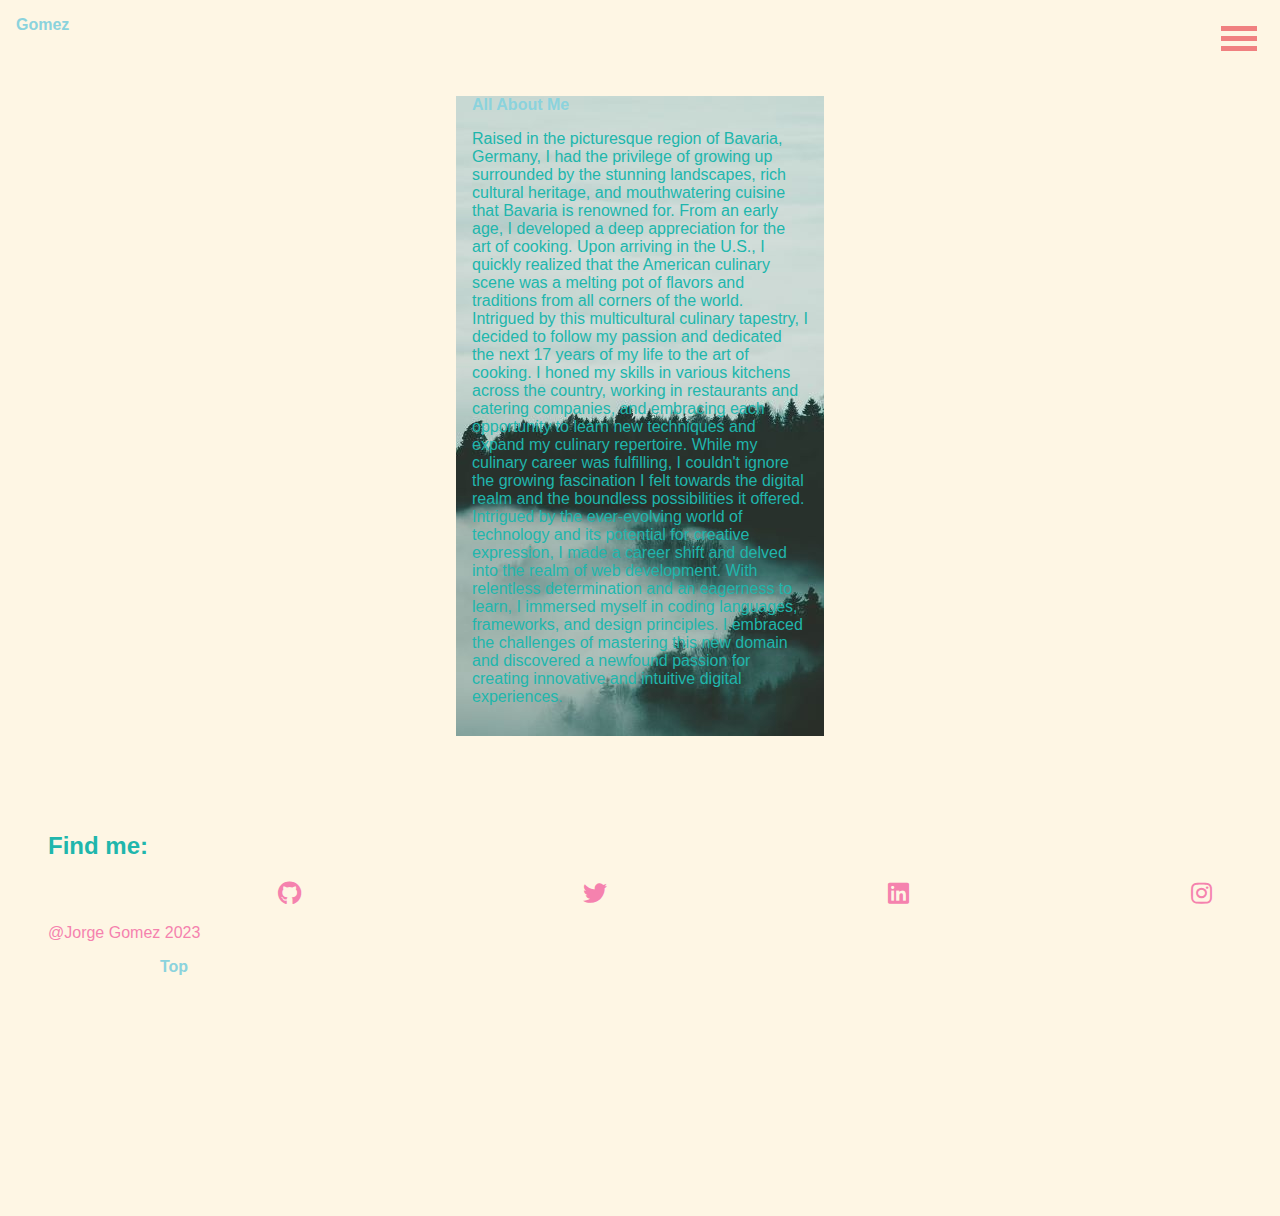
<file: about.html>
<!DOCTYPE html>
<html lang="en">
<head>
    <meta charset="UTF-8">
    <meta http-equiv="X-UA-Compatible" content="IE=edge">
    <meta name="viewport" content="width=device-width, initial-scale=1.0">
    <title>Gomez Portfolio</title>
    <link rel="preconnect" href="https://fonts.googleapis.com">
    <link rel="preconnect" href="https://fonts.gstatic.com" crossorigin>
    <link href="https://fonts.googleapis.com/css2?family=Roboto:ital,wght@0,300;1,700&display=swap" rel="stylesheet">
    <link rel="stylesheet" href="https://cdnjs.cloudflare.com/ajax/libs/font-awesome/5.15.3/css/all.min.css">
    
    <link rel="stylesheet" href="css/styles.css">

</head>
<body>
 <section class="top">  
   <header class="header">
     <h1>Gomez</h1>
     <div>
        <div class="menu-btn">
        <div class="btn-line"></div>
        <div class="btn-line"></div>
        <div class="btn-line"></div>
    </div>
    <div class="name"></div>
        <nav class="menu">
            <div class="menu-branding">
                <div class="portrait">

                </div>
            </div>
           
            <ul class="menu-nav">
                <li class="nav-item current">
                    <a href="index.html" class="nav-link">
                        Home</a>
                </li>

                <li class="nav-item">
                    <a href="#about"  class="nav-link">
                        About</a>
                </li>

                <li class="nav-item">
                    <a href="#projects" class="nav-link">
                        Projects</a>
                </li>

                <li class="nav-item">
                    <a href="#skills" class="nav-link">
                        Skills</a>
                </li>

                <li class="nav-item">
                    <a href="#contact" class="nav-link">
                        Contact</a>
                </li>
            </ul>
        </nav>
 </div> 
   </header> 

<div class="about" style="background-image: url(images/forest4.jpg);">
    <h1>
      All About Me 
    </h1>
    <p>Raised in the picturesque region of Bavaria, Germany, I had the privilege of growing up surrounded by the stunning landscapes, rich cultural heritage, and mouthwatering cuisine that Bavaria is renowned for. From an early age, I developed a deep appreciation for the art of cooking.
       Upon arriving in the U.S., I quickly realized that the American culinary scene was a melting pot of flavors and traditions from all corners of the world. Intrigued by this multicultural culinary tapestry, I decided to follow my passion and dedicated the next 17 years of my life to the art of cooking. I honed my skills in various kitchens across the country, working in restaurants and catering companies, and embracing each opportunity to learn new techniques and expand my culinary repertoire.
       While my culinary career was fulfilling, I couldn't ignore the growing fascination I felt towards the digital realm and the boundless possibilities it offered. Intrigued by the ever-evolving world of technology and its potential for creative expression, I made a career shift and delved into the realm of web development.
       With relentless determination and an eagerness to learn, I immersed myself in coding languages, frameworks, and design principles. I embraced the challenges of mastering this new domain and discovered a newfound passion for creating innovative and intuitive digital experiences.
        </p>
 </div>

 <footer class="footer">

    <h1>Find me:</h1>
        <div class="social-icons">
            <a href="https://github.com" target="_blank"><i class="fab fa-github"></i></a>
            <a href="https://twitter.com" target="_blank"><i class="fab fa-twitter"></i></a>
            <a href="https://linkedin.com" target="_blank"><i class="fab fa-linkedin"></i></a>
            <a href="https://instagram.com" target="_blank"><i class="fab fa-instagram"></i></a>
          </div>
          
                
        <div class="copyright">
                @Jorge Gomez 2023
            </div>
        <div class="top2">
             <a class="" href="#top">
                <h1> 
                    Top
                </h1>
            </a>
        </div>
</footer>


<script src="js/app.js"></script>
</body>
</html>
</file>
<file: css/styles.css>
*{
    margin: auto;
    box-sizing: border-box;
    font-family: sans-serif;
  }
  body {
    width: auto;
}  
.top {
    background-color: #fef6e4;
    margin: 0rem;
    padding-bottom: 13rem;
}
h1 {
    color: #8bd3dd;
    margin-top: -4rem;
    margin-left: 1rem;
    font-size: 1rem;
}
 /* Styling the menu button */
 .menu-btn {
    position:absolute;
    z-index: 3;
    right: 23px;
    top: 26px;
    cursor: pointer;
    transition: all 0.5s ease-out;
}

.navbar {
    position: fixed;
    width: 100%;
    height: 70px;
    color:  #fef6e4;
}
 
/* Styling the hamburger lines */
.menu-btn .btn-line {
    width: 36px;
    height: 5px;
    margin: 0 0 5px 0;
    background: lightcoral;
    transition: all 0.5s ease-out;
}

/* Adding transform to the X */
.menu-btn.close {
    transform: rotate(180deg);
    position: fixed;
}

/* Styling the three lines
    to make it an X */
.menu-btn.close .btn-line:nth-child(1) {
    transform: rotate(45deg) translate(5px, 5px);
}

.menu-btn.close .btn-line:nth-child(2) {
    opacity: 0;
}

.menu-btn.close .btn-line:nth-child(3) {
    transform: rotate(-45deg) translate(7px, -6px);
}
/* Styling the position of the menu icon */
.menu {
    position: fixed;
    top: 0;
    width: 100%;
    opacity: 0.9;
    visibility: hidden;
}

.menu-nav {
    background-color: #8bd3dd;
    text-align: center;
    margin-left: -32px;
    padding-right: 27px;
    padding-top: 25%;
    padding-bottom: 116%;
    font-size: 42px;
    font-weight: 800;
    line-height: 2;   
}
.menu.show {
    visibility: visible;
    z-index: 100;
}

.name {
    position: fixed;
    color: #20b6ac;
    margin-top: 24px;
    margin-left: 4px;
    font-size: 25px;    
}
/* Adding a transition delay to the
   5 items in the navigation menu */
.nav-item:nth-child(1) {
    transition-delay: 0.5s;
}

.nav-item:nth-child(2) {
    transition-delay: 0.6s;
}

.nav-item:nth-child(3) {
    transition-delay: 0.7s;
}

.nav-item:nth-child(4) {
    transition-delay: 0.8s;
}
.nav-item:nth-child(5) {
    transition-delay: 0.9s;
}
.nav-link {
    color: lightcoral;
    text-decoration: none;
}
.header {
    background-color:  #fef6e4;
    padding-top: 5rem;
 /*   box-shadow: -2px 19px 61px lightseagreen;*/
}
.intro {
     width: 23rem;
     height: 26rem; 
     clip-path: polygon(0 10%, 100% 0, 100% 82%, 0 100%);
     padding-top: 2rem;
}
.intro h1 {
    margin: 6rem 3rem;
    font-size: 4rem;
    font-size: 72px;
    background: -webkit-linear-gradient(white, #8bd3dd);
    -webkit-background-clip: text;
    -webkit-text-fill-color: transparent;
    margin-top: 5rem;
}
.intro h2 {
    color: lightcoral;
    margin: -9rem 4rem;
    font-size: 4.5rem;
    background: -webkit-linear-gradient(white, #8bd3dd);
    -webkit-background-clip: text;
    -webkit-text-fill-color: transparent;
    padding-top: 1rem;
}
.left-side h1 {
    writing-mode: vertical-rl;
    text-orientation: upright;
    margin-left: -1rem;
    padding-left: 20px;
    margin-top: -29rem;;   
}

  
.monkey-head {
    width: 22rem;
    margin-top: -1rem;
}
.about {
    margin-top: 5rem;
    width: 23rem;
    height: 40rem; 
}
.demo a {
    color: #8bd3dd;
    padding: 10rem;
    font-size: 13px;
}
.center {
    margin-top: 5rem;
    width: 23rem;
    height: 40rem; 
    border-radius: 17%;
    clip-path: polygon(0 10%, 100% 0, 100% 82%, 0 100%);
    border-style: double;
}
.pic {
    margin-top: 5rem;
    margin-bottom: 5rem;
    width: 22rem;
    height: 22rem;  
    clip-path: polygon(0 -1%, 100% 0, 100% 104%, 0 100%);
    border-radius: 65%;
    border-style: double;

}
.pic p {
    padding-top: 7rem;
    margin-left: 11rem;
    font-size: 1.5rem;
}
.about p {
    color:#20b6ac;
    margin: 1rem;
}
.box {
    padding-top: 5rem;
    margin-top: 2rem;
    width: 65%;
    border-radius: 50px;
    background: #ff8ba7;
    box-shadow: inset 20px 20px 60px #ff8ba7,
                inset -20px -20px 60px #ffffff;
}
.box-section {
    display: grid;
    grid-template-columns: 1fr 1fr 1fr;
}
.line1 {
    height: 12vh;
    width: .5vw;
    border-width: 0;
    background-color: #20b6ac;
    margin-left: .7rem;
}
.social-icons {
    display: flex;
    justify-content: center;
    align-items: center;
    margin-top: 20px;
  }
  
  .social-icons a {
    margin-right: 36px;
    color: #f582ae;
    font-size: 24px;
    transition: color 0.3s ease;
  }
  
  .social-icons a:hover {
    color: pink;
  }
  
.footer {
    background-color: #fef6e4;
    padding: 2rem;
/*    box-shadow: -2px -22px 61px lightseagreen;*/
}
.footer h1 {
    font-size: 1.5rem;
    color:#20b6ac;
}
.copyright {
    color: #f582ae;
    margin: 1rem;
}
.top2 h1 {
    font-size: 1rem;
    color: #8bd3dd;
    padding-top: 4rem;
    padding-left: 7rem;
}
.top2 a {
    text-decoration: none;
}
@keyframes chainReaction {
	0% {
	  opacity: 0;
	}
	100% {
	  opacity: 1;
	}
  }
  
  
  /*div p {
	animation: chainReaction 2s;
	opacity: 0;
	animation-fill-mode: forwards;
  }*/
  
  .parallax-window .welcome-page-div {
	animation: chainReaction 5s;
	opacity: 0;
	animation-fill-mode: forwards;
	text-align: center;
	font-family: Beautiful ES;
	font-size: 30px;
	font-weight: lighter;
  }
  
  .parallax-window .welcome-page-div:nth-child(1) {
	animation-delay: .3s;
  }
  
  .parallax-window .welcome-page-div:nth-child(2) {
	animation-delay: 1s;
  }
  
  
  /*WindowOnload Fade-In*/ 

  @media (min-width: 768px) {
    .intro {
        background-image: url("forest3.jpg");
        width: 36rem;
        height: 30rem; 
        clip-path: polygon(0 10%, 100% 0, 100% 82%, 0 100%);
   }

      .intro h1 {
        color: lightcoral;
        font-size: 123px;
        background: -webkit-linear-gradient(white, #8bd3dd);
        -webkit-background-clip: text;
        -webkit-text-fill-color: transparent;
        padding-top: 5rem;
      }
      .intro h2 {
        color: lightcoral;
        margin: -9rem 4rem;
        font-size: 7.5rem;
        background: -webkit-linear-gradient(white, #8bd3dd);
        -webkit-background-clip: text;
        -webkit-text-fill-color: transparent;
        padding-top: 0rem;
    }

  }

  @media (min-width: 820px) {
     .footer {
        padding-top: 10rem;
     }
  }
</file>
